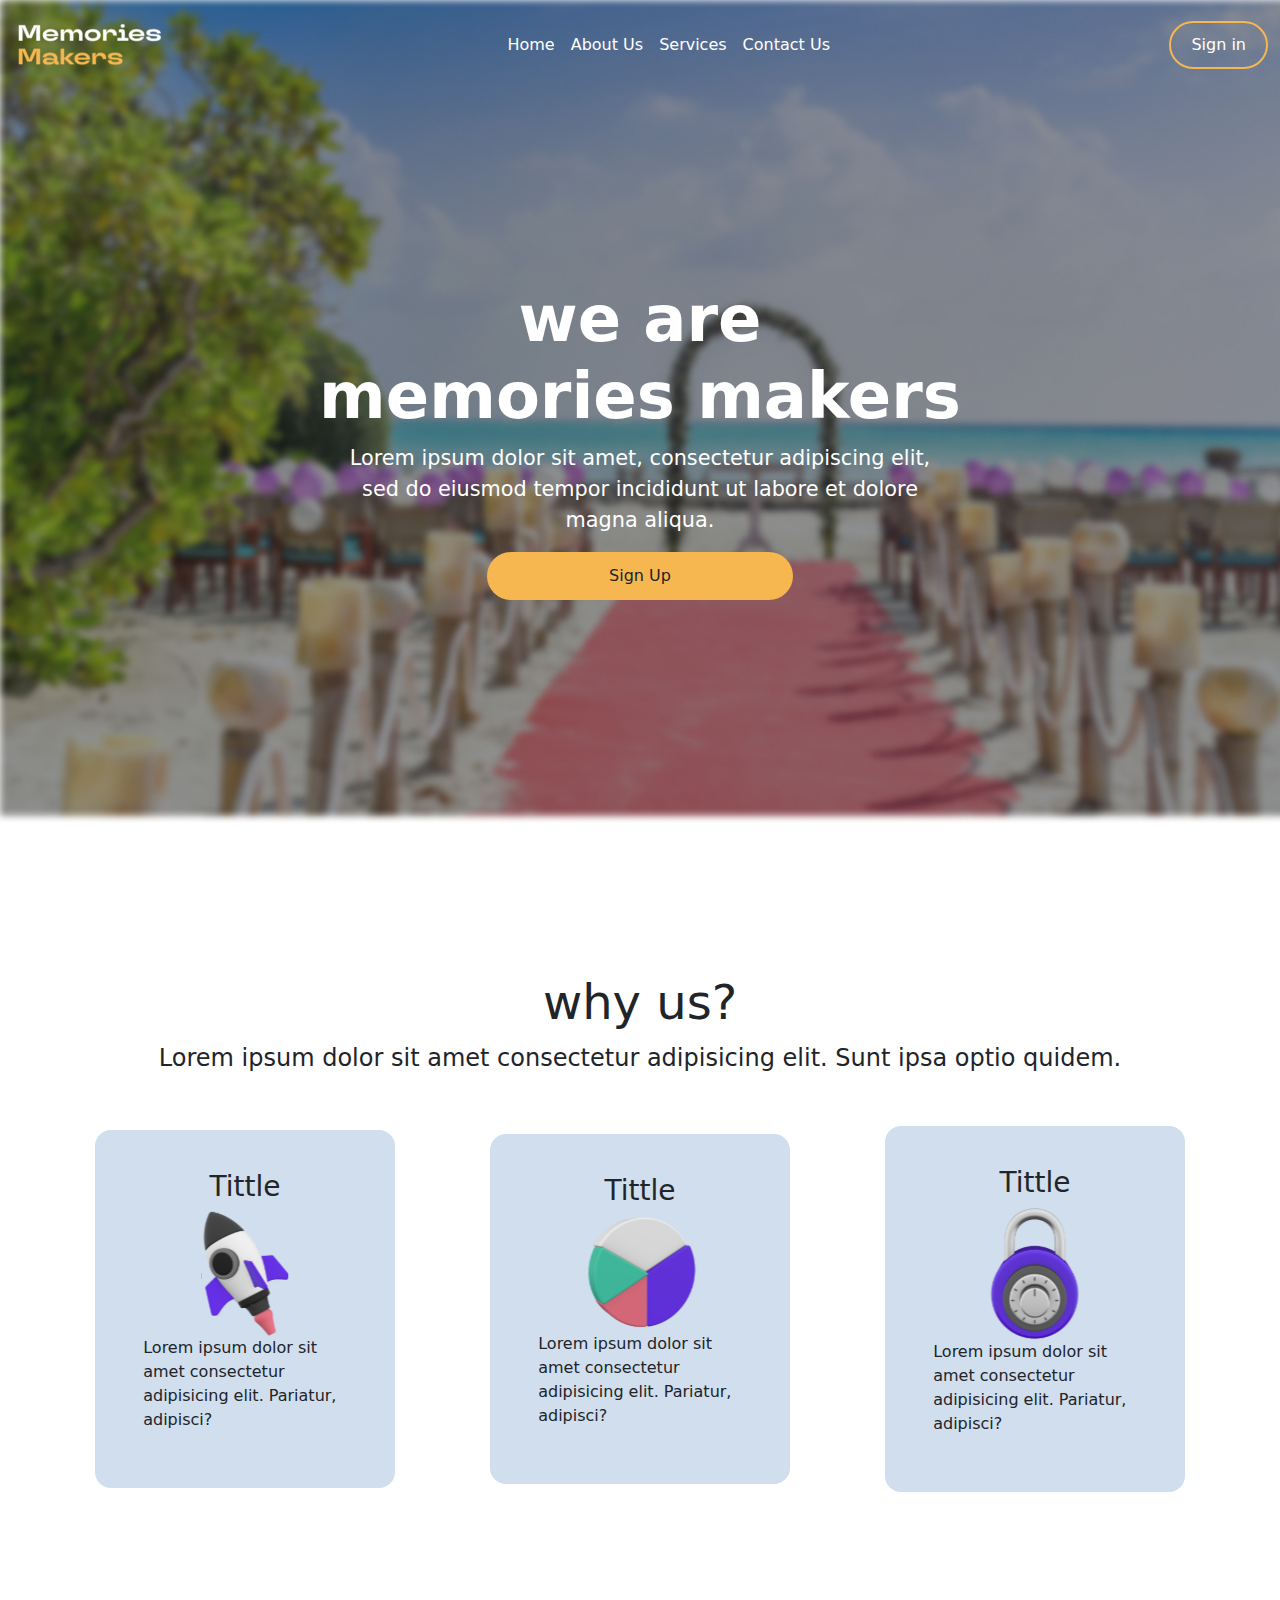
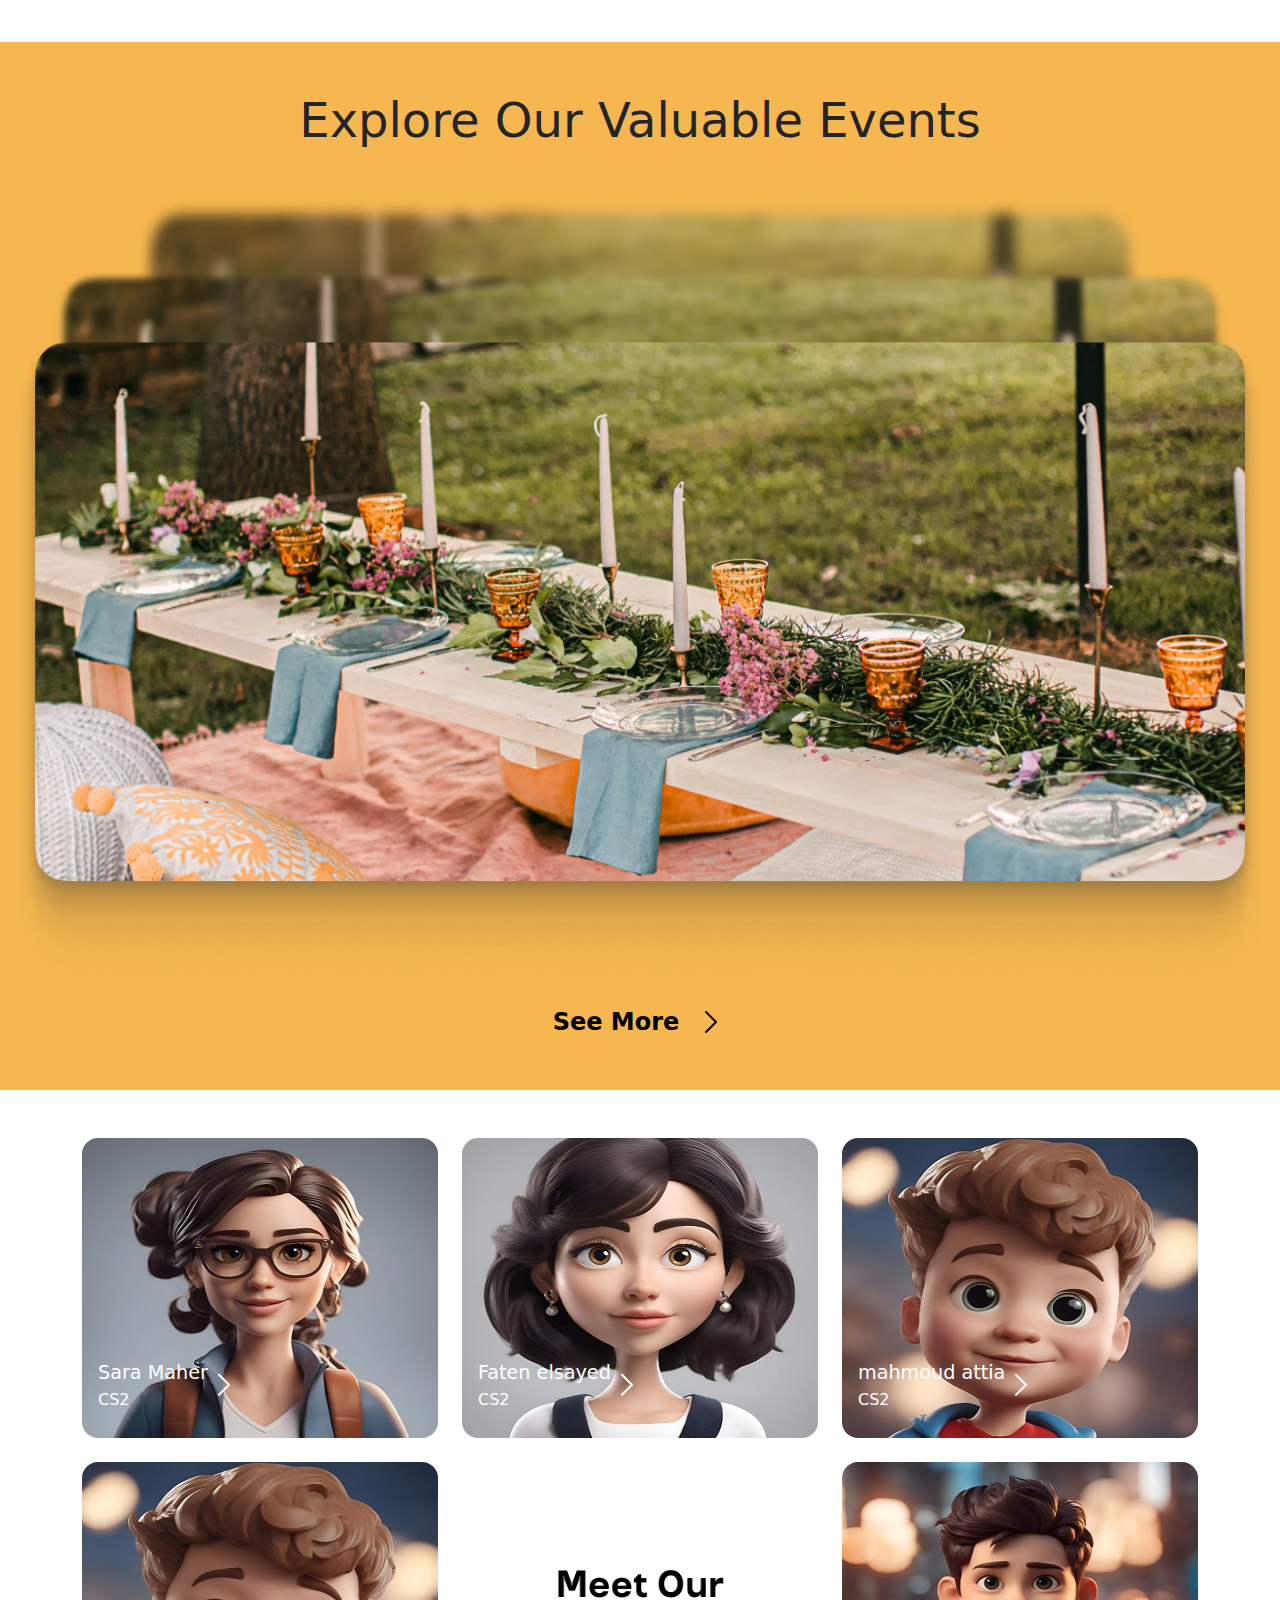
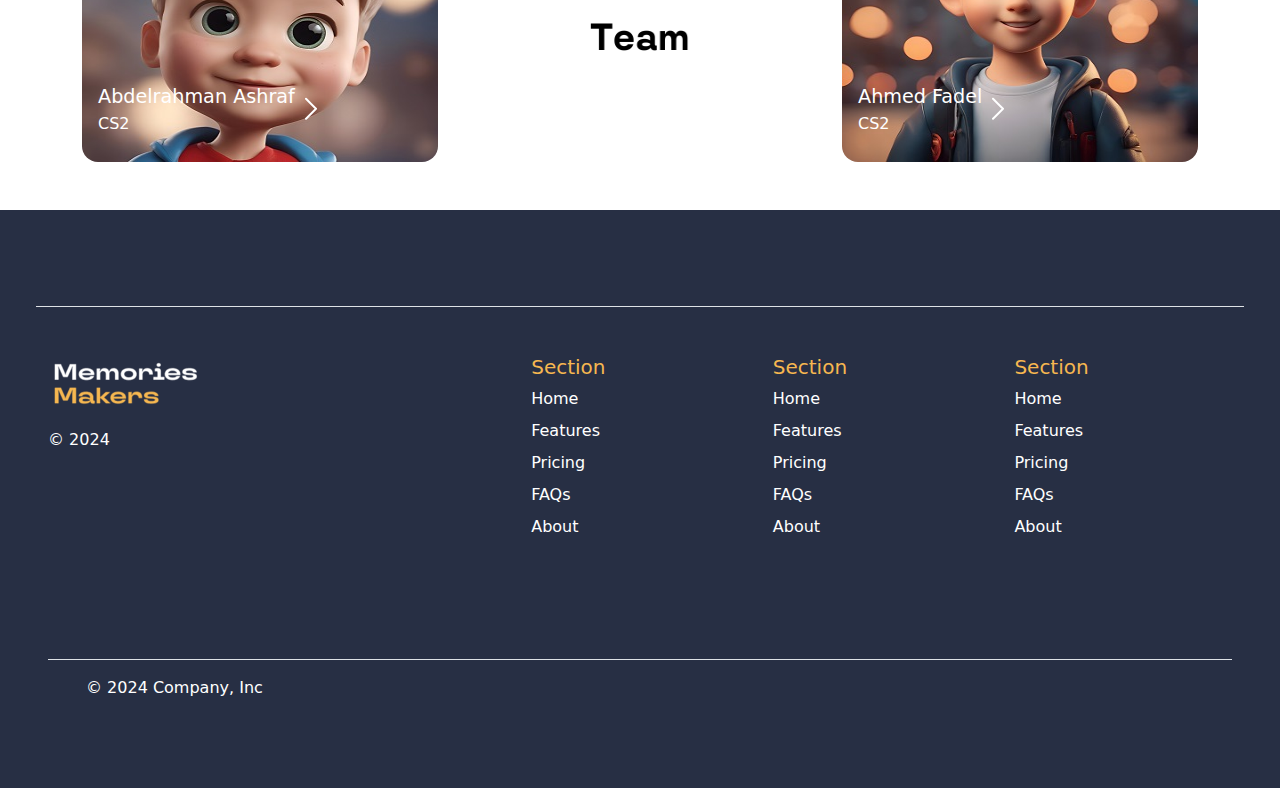
<file: memories-makers/memories-makers/about.html>
<!DOCTYPE html>
<html lang="en">
  <head>
    <meta charset="UTF-8" />
    <meta name="viewport" content="width=device-width, initial-scale=1.0" />
    <!-- Bootstrap CSS -->
    <link
      href="https://cdn.jsdelivr.net/npm/bootstrap@5.3.3/dist/css/bootstrap.min.css"
      rel="stylesheet"
      integrity="sha384-QWTKZyjpPEjISv5WaRU9OFeRpok6YctnYmDr5pNlyT2bRjXh0JMhjY6hW+ALEwIH"
      crossorigin="anonymous"
    />
    <link
      rel="stylesheet"
      href="https://cdnjs.cloudflare.com/ajax/libs/font-awesome/5.15.4/css/all.min.css"
    />
    <link rel="stylesheet" href="./css/main.css" />
    <link rel="stylesheet" href="./css/about.css" />
    <script src="./main.js" defer></script>
    <title>Memories Makers</title>
  </head>
  <body>
    <!-- Header -->
    <header
      class="container-fluid"
      style="
        background-image: url(images/about-us-hero.png);
        background-size: cover;
      "
    >
      <div class="resize">
        <div class="row align-items-center">
          <div class="col-auto">
            <a href="/">
              <img src="./images/Logo white.png" alt="logo" class="logo" />
            </a>
          </div>
          <div class="col d-flex justify-content-center">
            <nav>
              <ul class="nav">
                <li class="nav-item">
                  <a class="about-nav-link" href="index.html">Home</a>
                </li>
                <li class="nav-item">
                  <a class="about-nav-link" href="about.html">About Us</a>
                </li>
                <li class="nav-item">
                  <a class="about-nav-link" href="services.html">Services</a>
                </li>
                <li class="nav-item">
                  <a class="about-nav-link" href="about.html#team"
                    >Contact Us</a
                  >
                </li>
              </ul>
            </nav>
          </div>
         
          <div class="col-auto">
  <a style="color: white" href="login.php" class="btn-custom btn-outlined-yellow">Sign in</a>
</div>
        </div>
      </div>

      <!-- hero-section -->
      <section class="hero-section" style="color: white; margin-block: 208px">
        <h1 style="font-size: 64px; font-weight: 700">
          we are <br />
          memories makers
        </h1>
        <p>
          Lorem ipsum dolor sit amet, consectetur adipiscing elit,<br />
          sed do eiusmod tempor incididunt ut labore et dolore <br />
          magna aliqua.
        </p>
        <button class="btn-custom-hero btn-solid">Sign Up</button>
      </section>
    </header>
    <!-- Main -->

    <main>
      <section class="resize" style="margin-block: 150px">
        <h2 style="text-align: center; font-size: 3rem">why us?</h2>
        <p style="text-align: center; font-size: 1.5rem">
          Lorem ipsum dolor sit amet consectetur adipisicing elit. Sunt ipsa
          optio quidem.
        </p>
        <div id="why-us" style="margin-block: 50px"></div>
      </section>

      <!-- Explore section -->
      <section style="background-color: #f6b750; padding-block: 50px">
        <div class=".explore-btn:hover">
          <h2 style="text-align: center; font-size: 3rem">
            Explore Our Valuable Events
          </h2>
          <div class="explore-img">
            <img src="./images/ex-img.png" alt="" />
          </div>
          <a href="#" class="explore-btn">
            See More
            <svg
              xmlns="http://www.w3.org/2000/svg"
              fill="none"
              viewBox="0 0 24 24"
              stroke-width="1.5"
              stroke="currentColor"
              class="arr-icon"
            >
              <path
                stroke-linecap="round"
                stroke-linejoin="round"
                d="m8.25 4.5 7.5 7.5-7.5 7.5"
              />
            </svg>
          </a>
        </div>
      </section>

      <!-- Team Section -->
      <section class="container py-5">
        <div id="team" class="row row-cols-1 row-cols-md-3 g-4"></div>
      </section>
    </main>

    <!-- Footer -->
    <div class="footer-container">
      <footer
        class="row row-cols-1 row-cols-sm-2 row-cols-md-5 py-5 my-5 border-top"
      >
        <div class="col mb-3">
          <a
            href="/"
            class="d-flex align-items-center mb-3 link-dark text-decoration-none"
          >
            <img src="./images/Logo white.png" alt="logo" />
          </a>
          <p style="color: white">© 2024</p>
        </div>

        <div class="col mb-3"><!-- To Adjust Footer's Content Position --></div>

        <div class="col mb-3">
          <h5 style="color: #f6b750">Section</h5>
          <ul class="nav flex-column">
            <li class="nav-item mb-2">
              <a href="#" class="nav-link p-0" style="color: white">Home</a>
            </li>
            <li class="nav-item mb-2">
              <a href="#" class="nav-link p-0" style="color: white">Features</a>
            </li>
            <li class="nav-item mb-2">
              <a href="#" class="nav-link p-0" style="color: white">Pricing</a>
            </li>
            <li class="nav-item mb-2">
              <a href="#" class="nav-link p-0" style="color: white">FAQs</a>
            </li>
            <li class="nav-item mb-2">
              <a href="#" class="nav-link p-0" style="color: white">About</a>
            </li>
          </ul>
        </div>

        <div class="col mb-3">
          <h5 style="color: #f6b750">Section</h5>
          <ul class="nav flex-column">
            <li class="nav-item mb-2">
              <a href="#" class="nav-link p-0" style="color: white">Home</a>
            </li>
            <li class="nav-item mb-2">
              <a href="#" class="nav-link p-0" style="color: white">Features</a>
            </li>
            <li class="nav-item mb-2">
              <a href="#" class="nav-link p-0" style="color: white">Pricing</a>
            </li>
            <li class="nav-item mb-2">
              <a href="#" class="nav-link p-0" style="color: white">FAQs</a>
            </li>
            <li class="nav-item mb-2">
              <a href="#" class="nav-link p-0" style="color: white">About</a>
            </li>
          </ul>
        </div>

        <div class="col mb-3">
          <h5 style="color: #f6b750">Section</h5>
          <ul class="nav flex-column">
            <li class="nav-item mb-2">
              <a href="#" class="nav-link p-0" style="color: white">Home</a>
            </li>
            <li class="nav-item mb-2">
              <a href="#" class="nav-link p-0" style="color: white">Features</a>
            </li>
            <li class="nav-item mb-2">
              <a href="#" class="nav-link p-0" style="color: white">Pricing</a>
            </li>
            <li class="nav-item mb-2">
              <a href="#" class="nav-link p-0" style="color: white">FAQs</a>
            </li>
            <li class="nav-item mb-2">
              <a href="#" class="nav-link p-0" style="color: white">About</a>
            </li>
          </ul>
        </div>
      </footer>
      <div>
        <footer
          class="d-flex flex-wrap justify-content-between align-items-center py-3 my-4 border-top"
        >
          <div class="col-md-4 d-flex align-items-center">
            <a href="/" class="mb-3 me-2 mb-md-0 text-decoration-none lh-1">
              <svg class="bi" width="30" height="24">
                <use xlink:href="#bootstrap"></use>
              </svg>
            </a>
            <span class="mb-3 mb-md-0" style="color: white"
              >© 2024 Company, Inc</span
            >
          </div>
        </footer>
      </div>
    </div>

    <!-- Bootstrap JavaScript -->
    <script
      src="https://cdn.jsdelivr.net/npm/bootstrap@5.3.3/dist/js/bootstrap.bundle.min.js"
      integrity="sha384-YvpcrYf0tY3lHB60NNkmXc5s9fDVZLESaAA55NDzOxhy9GkcIdslK1eN7N6jIeHz"
      crossorigin="anonymous"
    ></script>
  </body>
</html>
</file>
<file: memories-makers/memories-makers/css/main.css>
/* 
    Colors variables
*/
:root {
  --highlight: #f6b750;
  --shark-50: #f6f7f9;
  --shark-100: #edeef1;
  --shark-200: #d7dbe0;
  --shark-300: #b4bcc5;
  --shark-400: #8b97a5;
  --shark-500: #6d7a8a;
  --shark-600: #576372;
  --shark-700: #47505d;
  --shark-800: #3e454e;
  --shark-900: #363c44;
  --shark-950: #212429;

  /* Link Water Colors */
  --link-water-50: #f3f7fb;
  --link-water-100: #dbe5f1;
  --link-water-200: #d0deed;
  --link-water-300: #afc8e1;
  --link-water-400: #89abd1;
  --link-water-500: #6d90c4;
  --link-water-600: #5a79b6;
  --link-water-700: #4f68a6;
  --link-water-800: #455788;
  --link-water-900: #3b496d;
  --link-water-950: #272f44;

  /* Casablanca Colors */
  --casablanca-50: #fef8ec;
  --casablanca-100: #fcebc9;
  --casablanca-200: #f9d48e;
  --casablanca-300: #f6b750;
  --casablanca-400: #f49f2b;
  --casablanca-500: #ed7c13;
  --casablanca-600: #d2590d;
  --casablanca-700: #ae3d0f;
  --casablanca-800: #8e2f12;
  --casablanca-900: #742813;
  --casablanca-950: #431205;

  /* White Scale */
  --white-50: #ffffff;
  --white-100: #efefef;
  --white-200: #dcdcdc;
  --white-300: #bdbdbd;
  --white-400: #989898;
  --white-500: #7c7c7c;
  --white-600: #656565;
  --white-700: #525252;
  --white-800: #464646;
  --white-900: #3d3d3d;
  --white-950: #292929;
}
.resize {
  max-width: 1440px;
  margin: 0 auto;
}

body {
  text-decoration: none;
  color: var(--shark-950);
}
ul {
  list-style: none;
}

header {
  background-color: var(--white-50);
  padding: 1rem 0;
}

a {
  text-decoration: none;
}
nav ul {
  list-style: none;
  padding: 0;
  margin: 0;
  display: flex;
  gap: 1rem;
}

nav a {
  text-decoration: none;
  color: var(--shark-950);
  transition: color 0.2s ease-in-out;
}

nav a:hover {
  color: var(--highlight);
}

img {
  max-width: 100%;
  display: block;
}
.main-section {
  display: flex;
  flex-direction: column;
  gap: 8rem;
}

/* System design */
.text-shark-950 {
  color: var(--shark-950);
}

.gap-8 {
  gap: 56px;
}
/* Buttons */
.btn-custom {
  display: inline-block;
  font-size: 1rem;
  font-weight: 400;
  line-height: 1.5;
  text-align: center;
  text-decoration: none;
  cursor: pointer;
  border-radius: 50px;
  padding: 10px 20px;
  border: 2px solid transparent;
  transition: color 0.15s ease-in-out, background-color 0.15s ease-in-out,
    border-color 0.15s ease-in-out;
}

.btn-solid {
  background-color: var(--casablanca-300);
  color: var(--shark-950);
  border-color: var(--casablanca-300);
}

.btn-outlined {
  background-color: transparent;
  color: var(--shark-800);
  border-color: var(--shark-800);
}
.btn-outlined-yellow {
  background-color: transparent;
  border-color: var(--highlight);
  color: var(--highlight);
}
.btn-solid:hover {
  background-color: var(--casablanca-400);
  border-color: var(--casablanca-400);
}

.btn-outlined:hover {
  background-color: var(--shark-950);
  color: var(--white-100);
}
.btn-outlined-yellow:hover {
  background-color: var(--highlight);
  color: var(--white-100);
}

.text-responsive {
  font-size: clamp(2.5rem, 5vw, 5rem);
}

.text-highlight {
  color: var(--highlight);
}

/* Footer */
.footer-container {
  background-color: var(--link-water-950);
  padding: 3rem;
}
</file>
<file: memories-makers/memories-makers/css/about.css>
/* Nav Bar */
.about-nav-link {
  color: white;
}

.about-nav-link:hover {
  color: var(--highlight);
}
/* hero section */
.hero-section {
  max-width: 708px;
  margin: 0 auto;
  text-align: center;
}
.hero-section p {
  font-size: 1.3rem;
  font-weight: 500;
}
.btn-custom-hero {
  display: inline-block;
  font-size: 1rem;
  font-weight: 400;
  line-height: 1.5;
  text-align: center;
  text-decoration: none;
  cursor: pointer;
  border-radius: 50px;
  padding: 10px 120px 10px 120px;
  border: 2px solid transparent;
  transition: color 0.15s ease-in-out, background-color 0.15s ease-in-out,
    border-color 0.15s ease-in-out;
}

/* We Are Memories Makers */
.text-center {
  background-image: url(images/about-us-hero.png);
  background-size: cover;
}
.text-white {
  margin-top: 150px;
}
/* Why Us? Section */
#why-us {
  display: flex;
  align-items: center;
  justify-content: space-evenly;
}
.why-card {
  flex: 1;
  max-width: 300px;

  padding: 2.5rem 1rem;
  display: flex;
  flex-direction: column;
  align-items: center;
  justify-content: center;
  width: fit-content;
  background-color: var(--link-water-200);
  border-radius: 1rem;
}

.why-card img {
  max-width: 100%;
  display: block;
  margin-inline: 5rem;
}
.why-card p {
  max-width: 20ch;
}

/* Explore section */

.explore-btn {
  display: flex;
  justify-content: center;
  align-items: center;
  gap: 1rem;
  color: black;
  font-size: 1.5rem;
  font-weight: 700;
  text-decoration: none;
}
.explore-btn:hover {
  text-decoration: underline;
}
.explore-btn:hover > .arr-icon {
  transform: translateX(0.3rem);
}
.arr-icon {
  width: 2rem;
  height: 2rem;
  display: flex;
  justify-content: center;
  align-items: center;
  cursor: pointer;
  transition: transform 0.3s ease-in-out;
}

.explore-img {
  margin-top: 3rem;
  display: flex;
  justify-content: center;
  align-items: center;
  position: relative;
}
/* Meet Our Team Section */
.member-img {
  width: 100%;
  border-radius: 1rem;
}

.member-img img {
  border-radius: 1rem;
  max-width: 100%;
  height: 300px;

  display: block;
}

.member-link {
  padding-inline: 1rem;
  display: flex;
  justify-content: space-between;
  align-items: center;
  position: absolute;
  z-index: 10000;
  translate: 0 -150%;
  color: white;
  span {
    display: block;
  }
}

.member-name {
  font-size: 1.2rem;
}

.member-link:hover {
  color: var(--highlight);
}
.member-link:hover > .arr-icon {
  color: var(--highlight);
  transform: translateX(0.3rem);
}
</file>
